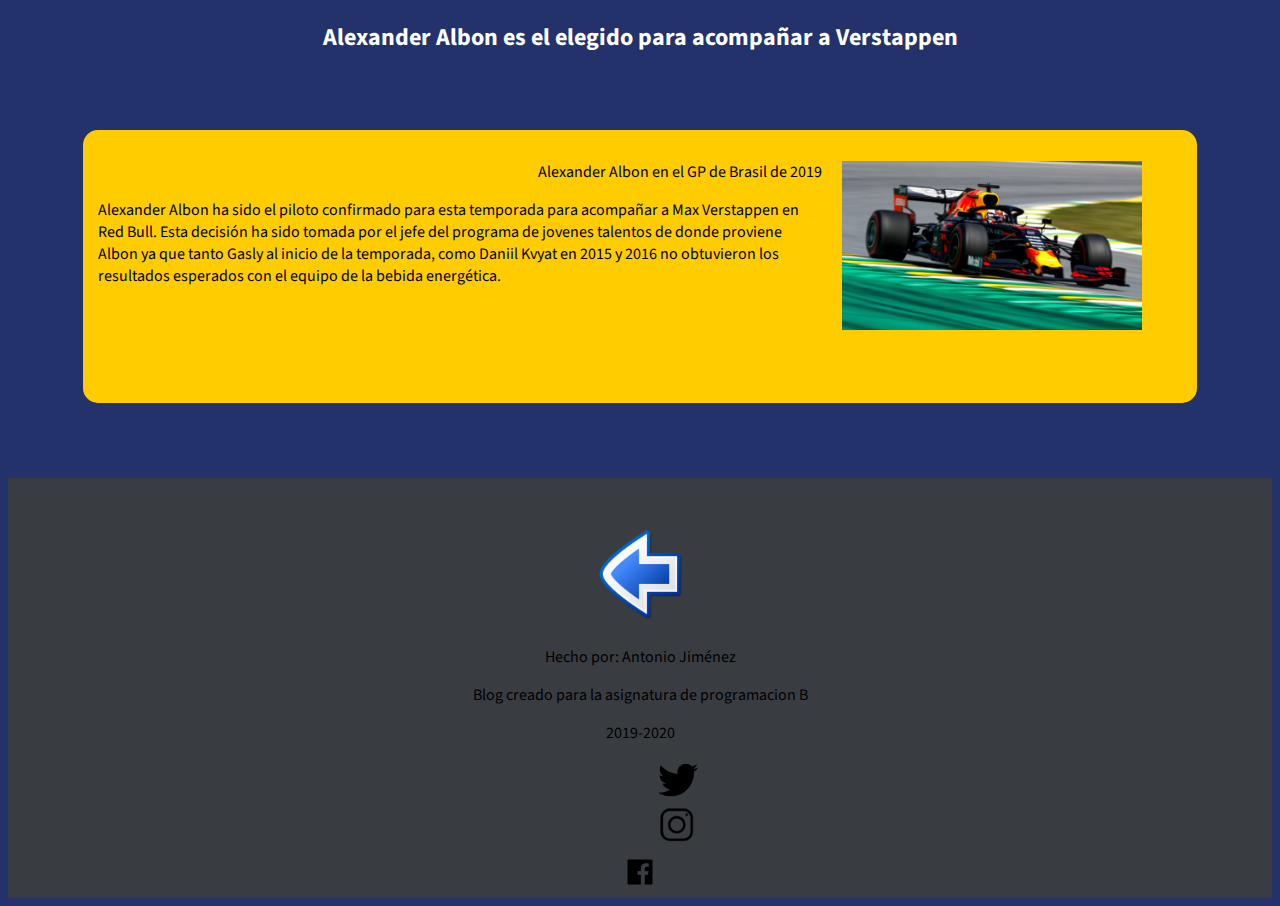
<file: articles/albon2020.html>
<!DOCTYPE html>
<html lang="en">

<head>
    <meta charset="UTF-8">
    <meta name="viewport" content="width=device-width, initial-scale=1.0">
    <meta http-equiv="X-UA-Compatible" content="ie=edge">
    <title>Document</title>
    <link rel="stylesheet" href="./styleredbull.css" type="text/css">
    <link href="https://fonts.googleapis.com/css?family=Source+Sans+Pro&display=swap" rel="stylesheet">
</head>

<body>
    <header>
        <h2>Alexander Albon es el elegido para acompañar a Verstappen</h2>
    </header>
    <main>
        <article>
            <figure>
                <picture>
                    <source media="(max-width:799px)" srcset="../images/albon2020/albonbra_400x225px.jpg">
                    <source media="(max-width:800px)" srcset="../images/albon2020/albonbra_704x396px.jpg">
                    <img src="../images/albon2020/albonbra_704x396px.jpg" width="300"
                        style="float:right; margin: 0px 0px 10px 20px" alt="Coche de F1 2021"
                        onClick="alert('Alexander Albon en el GP de Brasil')">
                </picture>
                <figcaption style="text-align:end">
                    Alexander Albon en el GP de Brasil de 2019
                </figcaption>
            </figure>
            <p>
                Alexander Albon ha sido el piloto confirmado para esta temporada para acompañar a Max Verstappen en Red
                Bull. Esta decisión ha sido tomada por el jefe del programa de jovenes talentos de donde proviene Albon
                ya que tanto Gasly al inicio de la temporada, como Daniil Kvyat en 2015 y 2016 no obtuvieron los
                resultados esperados con el equipo de la bebida energética.
            </p>
        </article>
    </main>
    <footer>
        <p><a href="../index.html#albon2020"><img alt="Volver a la página principal" src="../images/back.png"
                    width="100"></a></p>
        <p>Hecho por: Antonio Jiménez</p>
        <p>Blog creado para la asignatura de programacion B</p>
        <p>2019-2020</p>
        <a href="https://twitter.com/byAEG7">
            <picture class="logos">
                <img src="../icons/39379.png" width="40" alt="Logo Twitter">
            </picture>
        </a>
        <a href="https://www.instagram.com/antonio.jimenez7/">
            <picture class="logos">
                <img src="../icons/02c85a60b3970ef0dfdee9ac16bb0586_png-icon-transparent-background_1600-1600.png"
                    width="40" alt="Logo Instagram">
            </picture>
        </a>
        <a href="https://www.facebook.com/antonio.jimenezriquelmeloperena">
            <picture class="logos" id="facebook">
                <img src="../icons/facebook-logo-clipart-black-and-white-18.png" width="40" alt="Logo Facebook">
            </picture>
        </a>
    </footer>
</body>

</html>
</file>
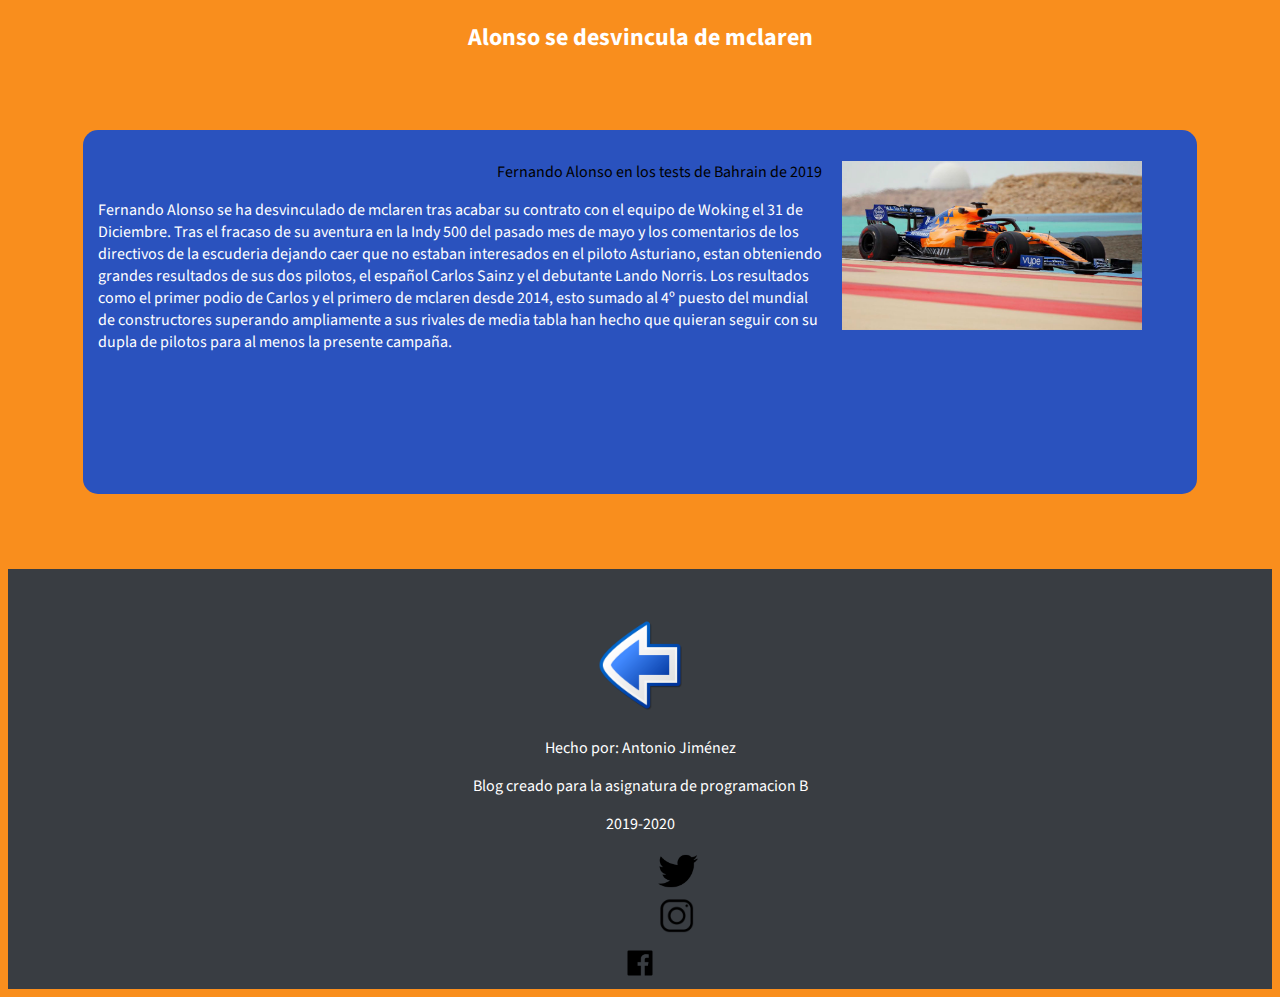
<file: articles/alonsomclaren2019.html>
<!DOCTYPE html>
<html lang="en">

<head>
    <meta charset="UTF-8">
    <meta name="viewport" content="width=device-width, initial-scale=1.0">
    <meta http-equiv="X-UA-Compatible" content="ie=edge">
    <title>Document</title>
    <link rel="stylesheet" href="./stylemclaren.css" type="text/css">
    <link href="https://fonts.googleapis.com/css?family=Source+Sans+Pro&display=swap" rel="stylesheet">
</head>

<body>
    <header>
        <h2>Alonso se desvincula de mclaren</h2>
    </header>
    <main>
        <article>
            <figure>
                <picture>
                    <source media="(max-width:799px)"
                        srcset="../images/alonsomclaren2019/alonsobahrein2019_600x337px.jpg">
                    <source media="(max-width:800px)"
                        srcset="../images/alonsomclaren2019/alonsobahrein2019_900x557px.jpg">
                    <img src="../images/alonsomclaren2019/alonsobahrein2019_900x557px.jpg" width="300"
                        style="float:right; margin: 0px 0px 10px 20px" alt="Coche de F1 2021"
                        onClick="alert('Fernando Alonso en los tests de Bahrain de 2019')">
                </picture>
                <figcaption style="text-align:end">
                    Fernando Alonso en los tests de Bahrain de 2019
                </figcaption>
            </figure>
            <p>
                Fernando Alonso se ha desvinculado de mclaren tras acabar su contrato con el equipo de Woking el 31 de
                Diciembre. Tras el fracaso de su aventura en la Indy 500 del pasado mes de mayo y los comentarios de los
                directivos de la escuderia dejando caer que no estaban interesados en el piloto Asturiano, estan
                obteniendo grandes resultados de sus dos pilotos, el español Carlos Sainz y el debutante Lando Norris.
                Los resultados como el primer podio de Carlos y el primero de mclaren desde 2014, esto sumado al 4º
                puesto del mundial de constructores superando ampliamente a sus rivales de media tabla han hecho que
                quieran seguir con su dupla de pilotos para al menos la presente campaña. </p>
        </article>
    </main>
    <footer>
        <p><a href="../index.html#alonsobahrein2019"><img alt="Volver a la página principal" src="../images/back.png"
                    width="100"></a></p>
        <p>Hecho por: Antonio Jiménez</p>
        <p>Blog creado para la asignatura de programacion B</p>
        <p>2019-2020</p>
        <a href="https://twitter.com/byAEG7">
            <picture class="logos">
                <img src="../icons/39379.png" width="40" alt="Logo Twitter">
            </picture>
        </a>
        <a href="https://www.instagram.com/antonio.jimenez7/">
            <picture class="logos">
                <img src="../icons/02c85a60b3970ef0dfdee9ac16bb0586_png-icon-transparent-background_1600-1600.png"
                    width="40" alt="Logo Instagram">
            </picture>
        </a>
        <a href="https://www.facebook.com/antonio.jimenezriquelmeloperena">
            <picture class="logos" id="facebook">
                <img src="../icons/facebook-logo-clipart-black-and-white-18.png" width="40" alt="Logo Facebook">
            </picture>
        </a>
    </footer>
</body>

</html>
</file>
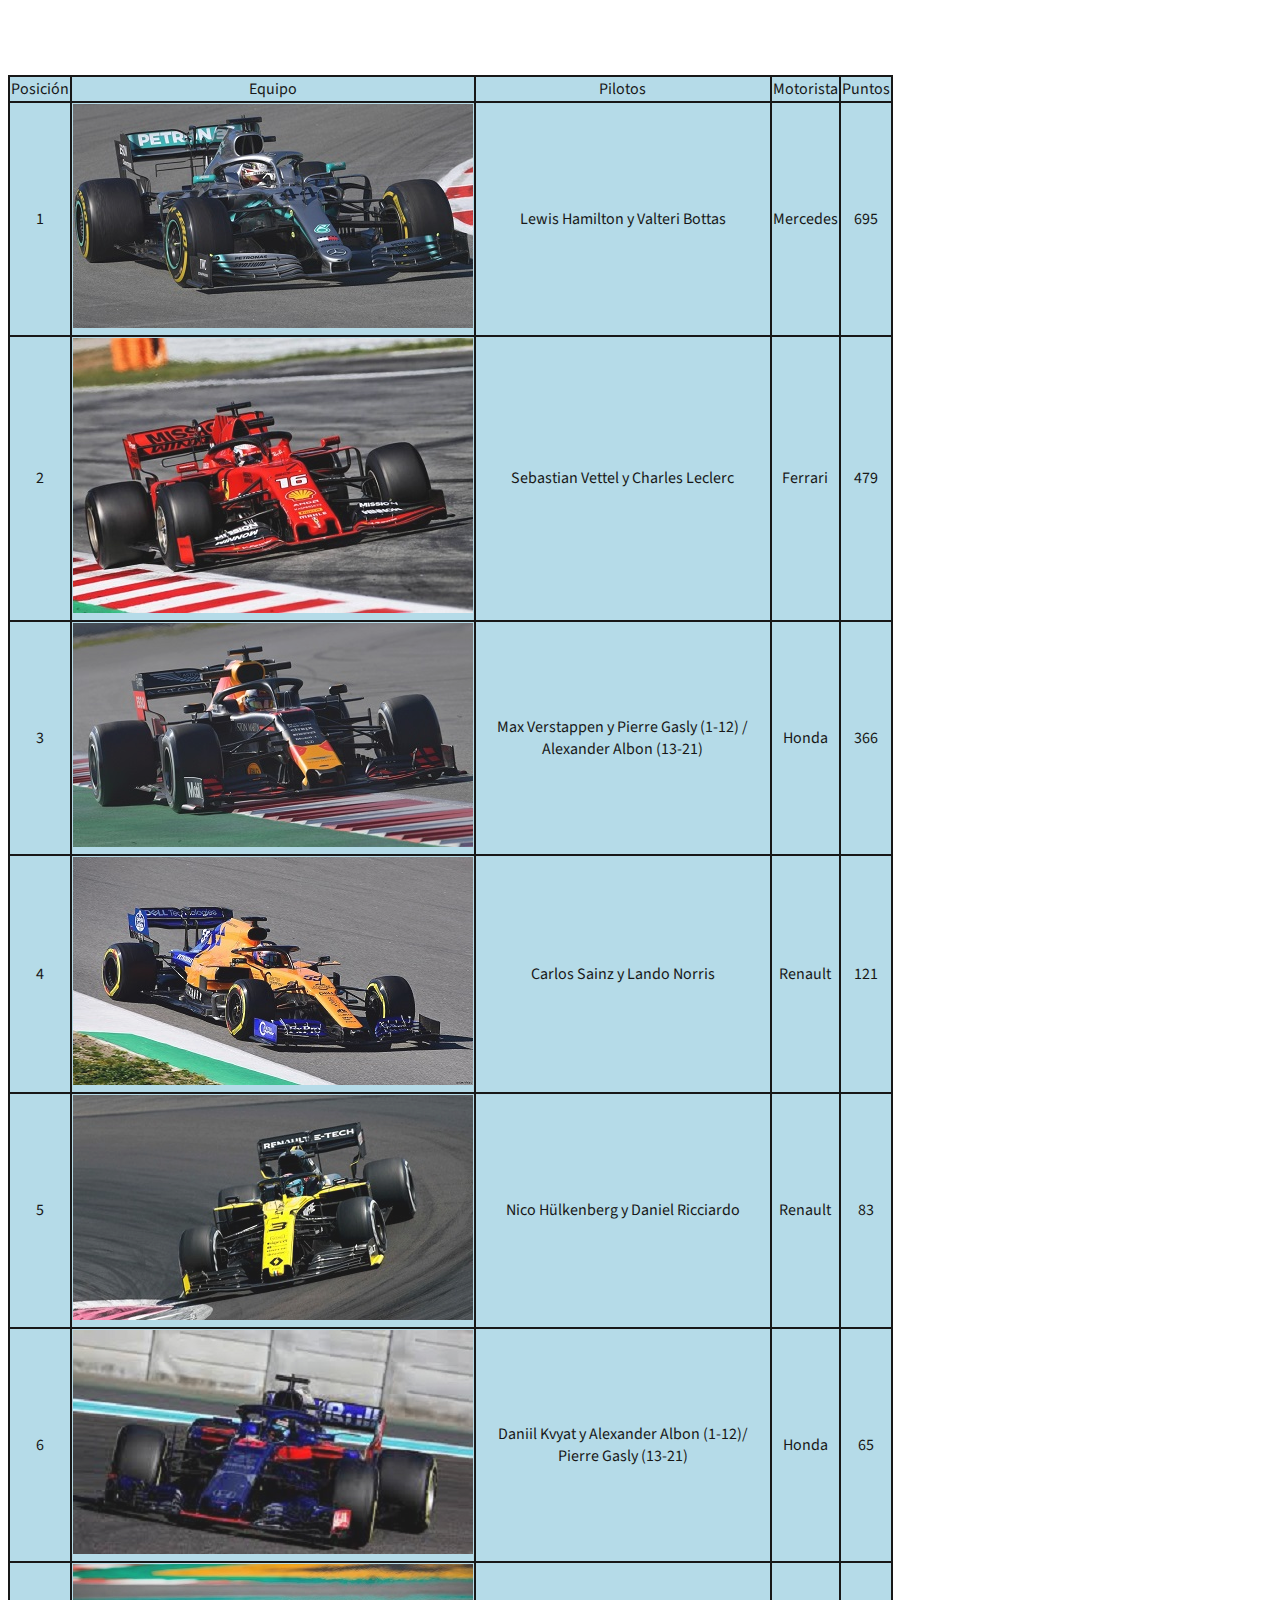
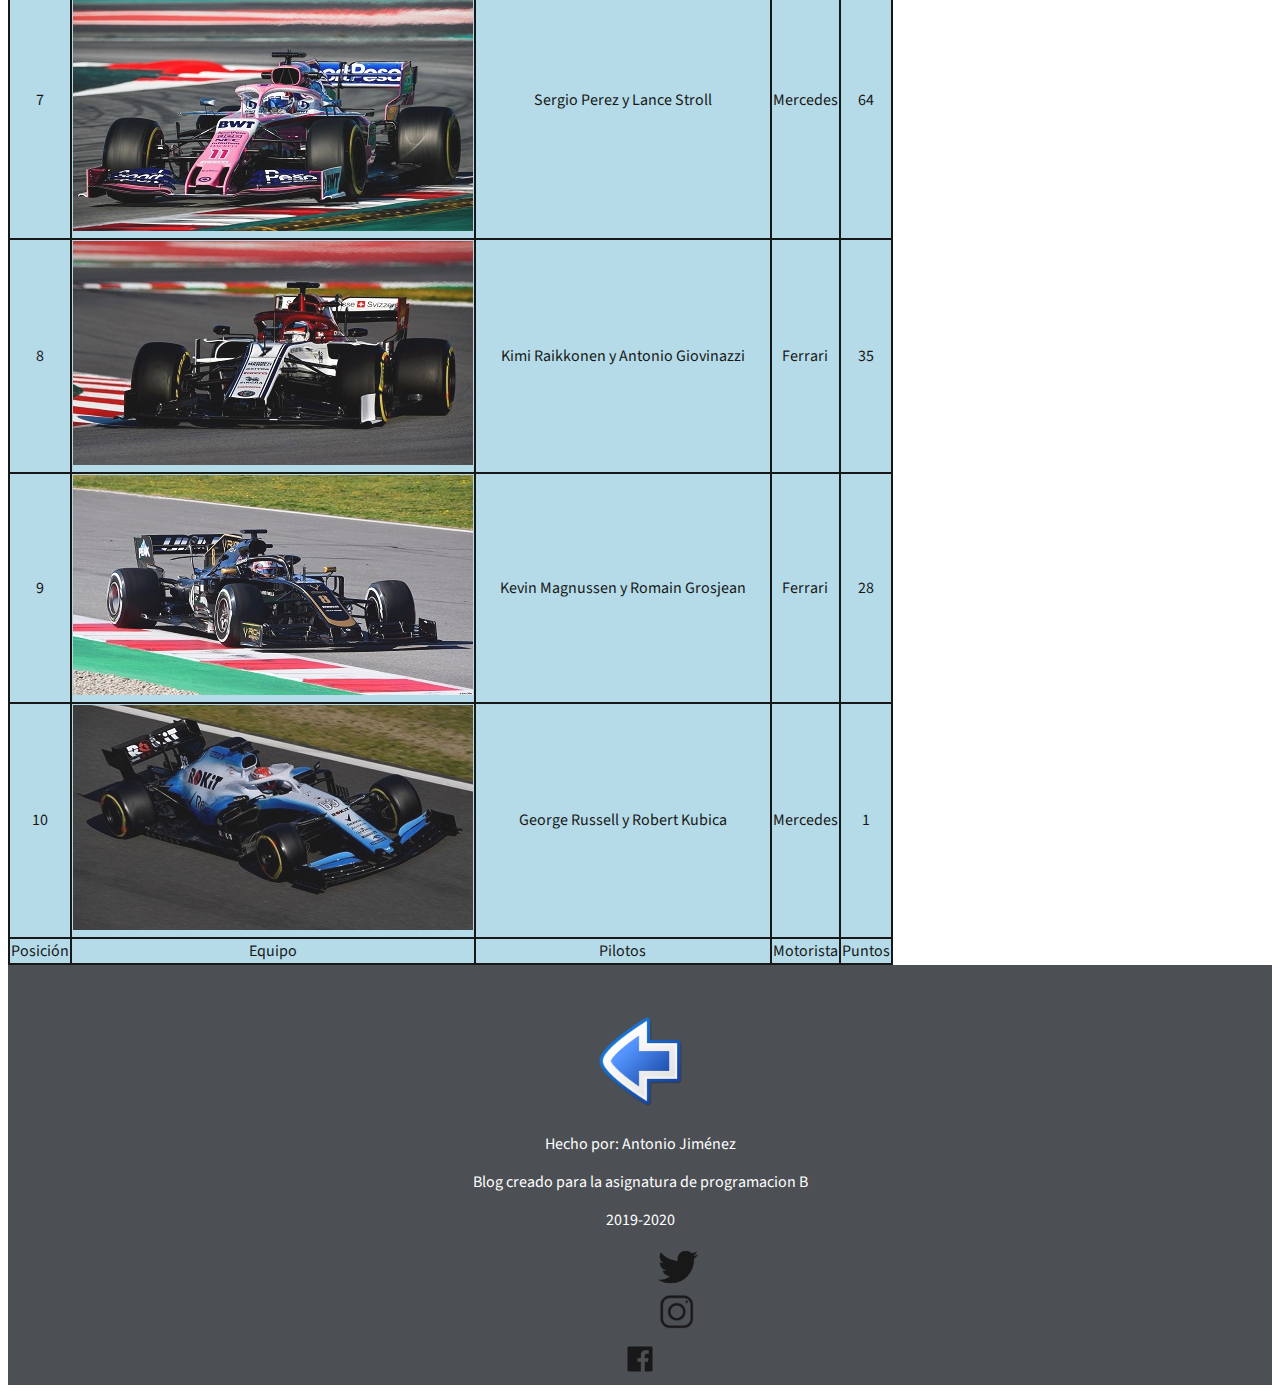
<file: articles/campeonatocontructores.html>
<!DOCTYPE html>
<html lang="en">

<head>
    <meta charset="UTF-8">
    <meta name="viewport" content="width=device-width, initial-scale=1.0">
    <meta http-equiv="X-UA-Compatible" content="ie=edge">
    <meta name="author" content="Antonio Jiménez">
    <meta name="description" content="Página sobre el mundial de Formula 1">
    <meta name="keywords" content="Formula 1, F1, Mundial, Formula One">
    <meta name="robots" content="index,follow">
    <link rel="stylesheet" href="../style.css" type="text/css">
    <title>Formula 1</title>
    <link rel="icon" type="image/png" href="../icons/Icono.png">
    <link href="https://fonts.googleapis.com/css?family=Source+Sans+Pro&display=swap" rel="stylesheet">
</head>

<body>
    <header>
        <h2 style="color: white;">Clasificación general de constructores</h2>
    </header>
    <main>
        <table>
            <thead>
                <tr>
                    <td>Posición</td>
                    <td>Equipo</td>
                    <td>Pilotos</td>
                    <td>Motorista</td>
                    <td>Puntos</td>
                </tr>
            </thead>
            <tbody>
                <tr>
                    <td>1</td>
                    <td><a href="https://www.formula1.com/en/teams/Mercedes.html"><img alt="Mercedes"
                                src="../images/campeonatoconstructores/mercedes2019.jpg"></a></td>
                    <td>Lewis Hamilton y Valteri Bottas</td>
                    <td>Mercedes</td>
                    <td>695</td>
                </tr>
                <tr>
                    <td>2</td>
                    <td><a href="https://www.formula1.com/en/teams/Ferrari.html"><img alt="Ferrari"
                                src="../images/campeonatoconstructores/ferrari2019.jpg"></a></td>
                    <td>Sebastian Vettel y Charles Leclerc</td>
                    <td>Ferrari</td>
                    <td>479</td>
                </tr>
                <tr>
                    <td>3</td>
                    <td><a href="https://www.formula1.com/en/teams/Red-Bull.html"><img alt="Red Bull"
                                src="../images/campeonatoconstructores/redbull2019.jpg"></a></td>
                    <td>Max Verstappen y Pierre Gasly (1-12) / Alexander Albon (13-21)</td>
                    <td>Honda</td>
                    <td>366</td>
                </tr>
                <tr>
                    <td>4</td>
                    <td><a href="https://www.formula1.com/en/teams/McLaren.html"><img alt="Mclaren"
                                src="../images/campeonatoconstructores/mclaren2019.jpg"></a></td>
                    <td>Carlos Sainz y Lando Norris</td>
                    <td>Renault</td>
                    <td>121</td>
                </tr>
                <tr>
                    <td>5</td>
                    <td><a href="https://www.formula1.com/en/teams/Renault.html"><img alt="Renault"
                                src="../images/campeonatoconstructores/renault2019.jpg"></a></td>
                    <td>Nico Hülkenberg y Daniel Ricciardo</td>
                    <td>Renault</td>
                    <td>83</td>
                </tr>
                <tr>
                    <td>6</td>
                    <td><a href="https://www.formula1.com/en/teams/Toro-Rosso.html"><img alt="Toro Rosso"
                                src="../images/campeonatoconstructores/toro2019.jpg"></a></td>
                    <td>Daniil Kvyat y Alexander Albon (1-12)/ Pierre Gasly (13-21)</td>
                    <td>Honda</td>
                    <td>65</td>
                </tr>
                <tr>
                    <td>7</td>
                    <td><a href="https://www.formula1.com/en/teams/Racing-Point.html"><img alt="Racing Point"
                                src="../images/campeonatoconstructores/racingpoint2019.jpg"></a></td>
                    <td>Sergio Perez y Lance Stroll</td>
                    <td>Mercedes</td>
                    <td>64</td>
                </tr>
                <tr>
                    <td>8</td>
                    <td><a href="https://www.formula1.com/en/teams/Alfa-Romeo.html"><img alt="Alfa Romeo"
                                src="../images/campeonatoconstructores/alfa2019.jpg"></a></td>
                    <td>Kimi Raikkonen y Antonio Giovinazzi</td>
                    <td>Ferrari</td>
                    <td>35</td>
                </tr>
                <tr>
                    <td>9</td>
                    <td><a href="https://www.formula1.com/en/teams/Haas.html"><img alt="Haas"
                                src="../images/campeonatoconstructores/haas2019.jpg"></a></td>
                    <td>Kevin Magnussen y Romain Grosjean</td>
                    <td>Ferrari</td>
                    <td>28</td>
                </tr>
                <tr>
                    <td>10</td>
                    <td><a href="https://www.formula1.com/en/teams/Williams.html"><img alt="Williams"
                                src="../images/campeonatoconstructores/williams2019.jpg"></a></td>
                    <td>George Russell y Robert Kubica</td>
                    <td>Mercedes</td>
                    <td>1</td>
                </tr>
            </tbody>
            <tfoot>
                <tr>
                    <td>Posición</td>
                    <td>Equipo</td>
                    <td>Pilotos</td>
                    <td>Motorista</td>
                    <td>Puntos</td>
                </tr>
            </tfoot>
        </table>
    </main>
    <footer>
        <p><a href="../index.html#clasificacionteams"><img alt="Volver a la página principal" src="../images/back.png"
                    width="100"></a></p>
        <p>Hecho por: Antonio Jiménez</p>
        <p>Blog creado para la asignatura de programacion B</p>
        <p>2019-2020</p>
        <a href="https://twitter.com/byAEG7">
            <picture class="logos">
                <img src="../icons/39379.png" width="40" alt="Logo Twitter">
            </picture>
        </a>
        <a href="https://www.instagram.com/antonio.jimenez7/">
            <picture class="logos">
                <img src="../icons/02c85a60b3970ef0dfdee9ac16bb0586_png-icon-transparent-background_1600-1600.png"
                    width="40" alt="Logo Instagram">
            </picture>
        </a>
        <a href="https://www.facebook.com/antonio.jimenezriquelmeloperena">
            <picture class="logos" id="facebook">
                <img src="../icons/facebook-logo-clipart-black-and-white-18.png" width="40" alt="Logo Facebook">
            </picture>
        </a>
    </footer>
</body>

</html>
</file>
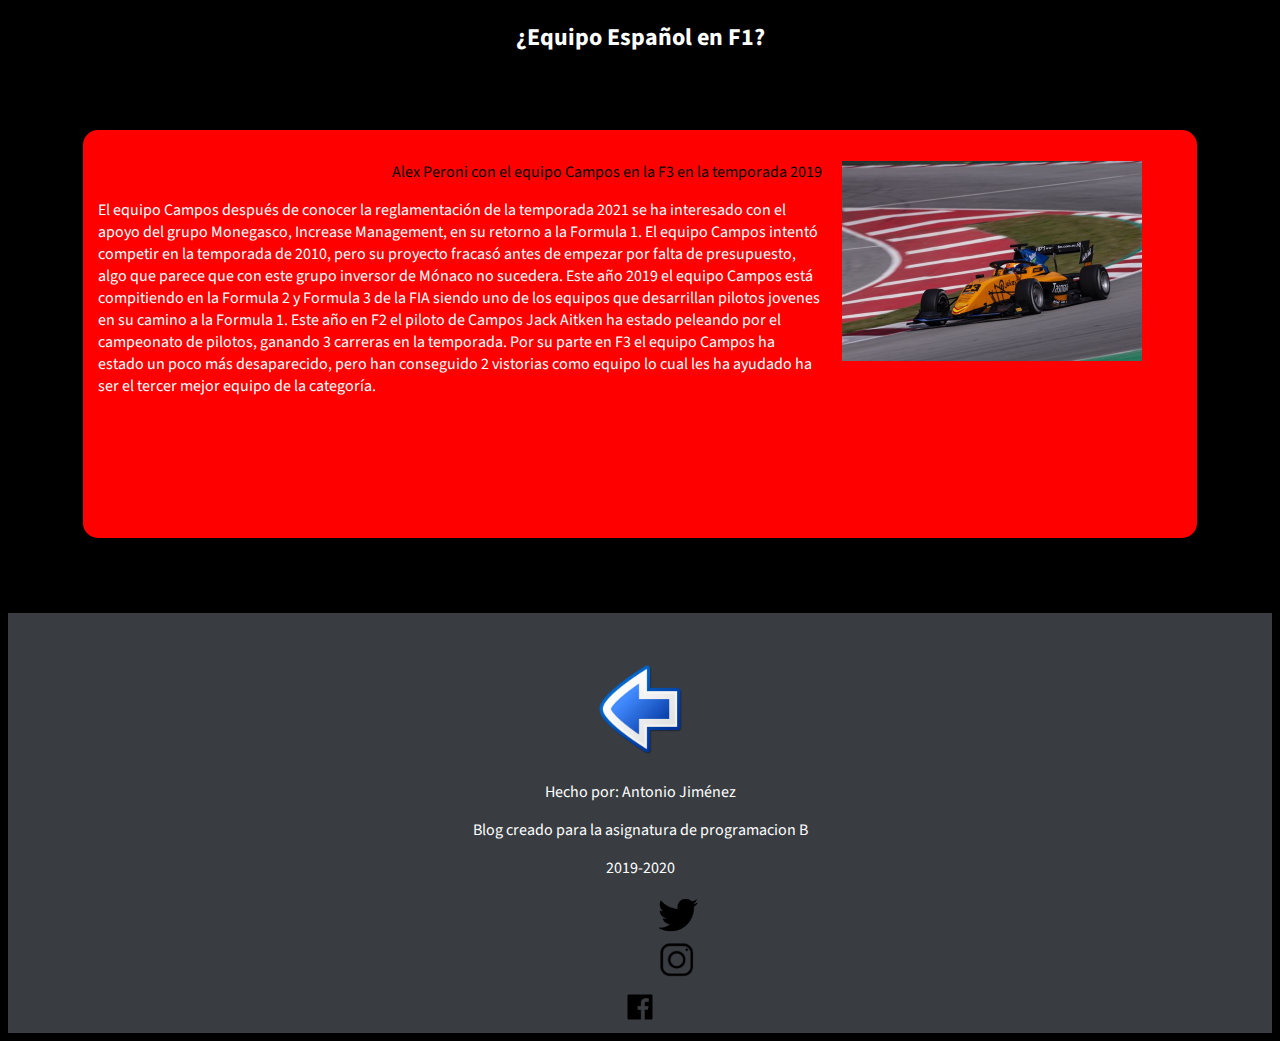
<file: articles/campos2021.html>
<!DOCTYPE html>
<html lang="es">

<head>
    <meta charset="UTF-8">
    <meta name="viewport" content="width=device-width, initial-scale=1.0">
    <meta http-equiv="X-UA-Compatible" content="ie=edge">
    <meta name="author" content="Antonio Jiménez">
    <meta name="description" content="Página sobre el mundial de Formula 1">
    <meta name="keywords" content="Formula 1, F1, Mundial, Formula One">
    <meta name="robots" content="index,follow">
    <link rel="stylesheet" href="./stylenoticiasprincipales.css" type="text/css">
    <title>Formula 1</title>
    <link rel="icon" type="image/png" href="../icons/Icono.png">
    <link href="https://fonts.googleapis.com/css?family=Source+Sans+Pro&display=swap" rel="stylesheet">
</head>

<body>
    <header>
        <h2>¿Equipo Español en F1?</h2>
    </header>
    <main>
        <article>
            <figure>
                <picture>
                    <source media="(max-width:799px)" srcset="../images/campos2021/camposf3400x256px.jpg">
                    <source media="(max-width:800px)" srcset="../images/campos2021/camposf3600x400px.jpg">
                    <img src="../images/campos2021/camposf3600x400px.jpg" width="300"
                        style="float:right; margin: 0px 0px 10px 20px" alt="Alex Peroni en la F3"
                        onClick="alert('Este es Alex Peroni en la F3')">
                </picture>
                <figcaption style="text-align:end">
                    Alex Peroni con el equipo Campos en la F3 en la temporada 2019
                </figcaption>
            </figure>
            <p>
                El equipo Campos después de conocer la reglamentación de la temporada 2021 se ha interesado con el
                apoyo del
                grupo Monegasco, Increase Management, en su retorno a la Formula 1. El equipo Campos intentó
                competir en la
                temporada de 2010, pero su proyecto fracasó antes de empezar por falta de presupuesto, algo que
                parece que
                con
                este grupo inversor de Mónaco no sucedera. Este año 2019 el equipo Campos está compitiendo en la
                Formula 2 y
                Formula 3 de la FIA siendo uno de los equipos que desarrillan pilotos jovenes en su camino a la
                Formula 1.
                Este
                año en F2 el piloto de Campos Jack Aitken ha estado peleando por el campeonato de pilotos, ganando 3
                carreras en
                la temporada. Por su parte en F3 el equipo Campos ha estado un poco más desaparecido, pero han
                conseguido 2
                vistorias como equipo lo cual les ha ayudado ha ser el tercer mejor equipo de la categoría.
            </p>
        </article>
    </main>
    <footer>
        <p><a href="../index.html#españaf12021"><img alt="Volver a la página principal" src="../images/back.png"
                    width="100"></a></p>
        <p>Hecho por: Antonio Jiménez</p>
        <p>Blog creado para la asignatura de programacion B</p>
        <p>2019-2020</p>
        <a href="https://twitter.com/byAEG7">
            <picture class="logos">
                <img src="../icons/39379.png" width="40" alt="Logo Twitter">
            </picture>
        </a>
        <a href="https://www.instagram.com/antonio.jimenez7/">
            <picture class="logos">
                <img src="../icons/02c85a60b3970ef0dfdee9ac16bb0586_png-icon-transparent-background_1600-1600.png"
                    width="40" alt="Logo Instagram">
            </picture>
        </a>
        <a href="https://www.facebook.com/antonio.jimenezriquelmeloperena">
            <picture class="logos" id="facebook">
                <img src="../icons/facebook-logo-clipart-black-and-white-18.png" width="40" alt="Logo Facebook">
            </picture>
        </a>
    </footer>
</body>

</html>
</file>
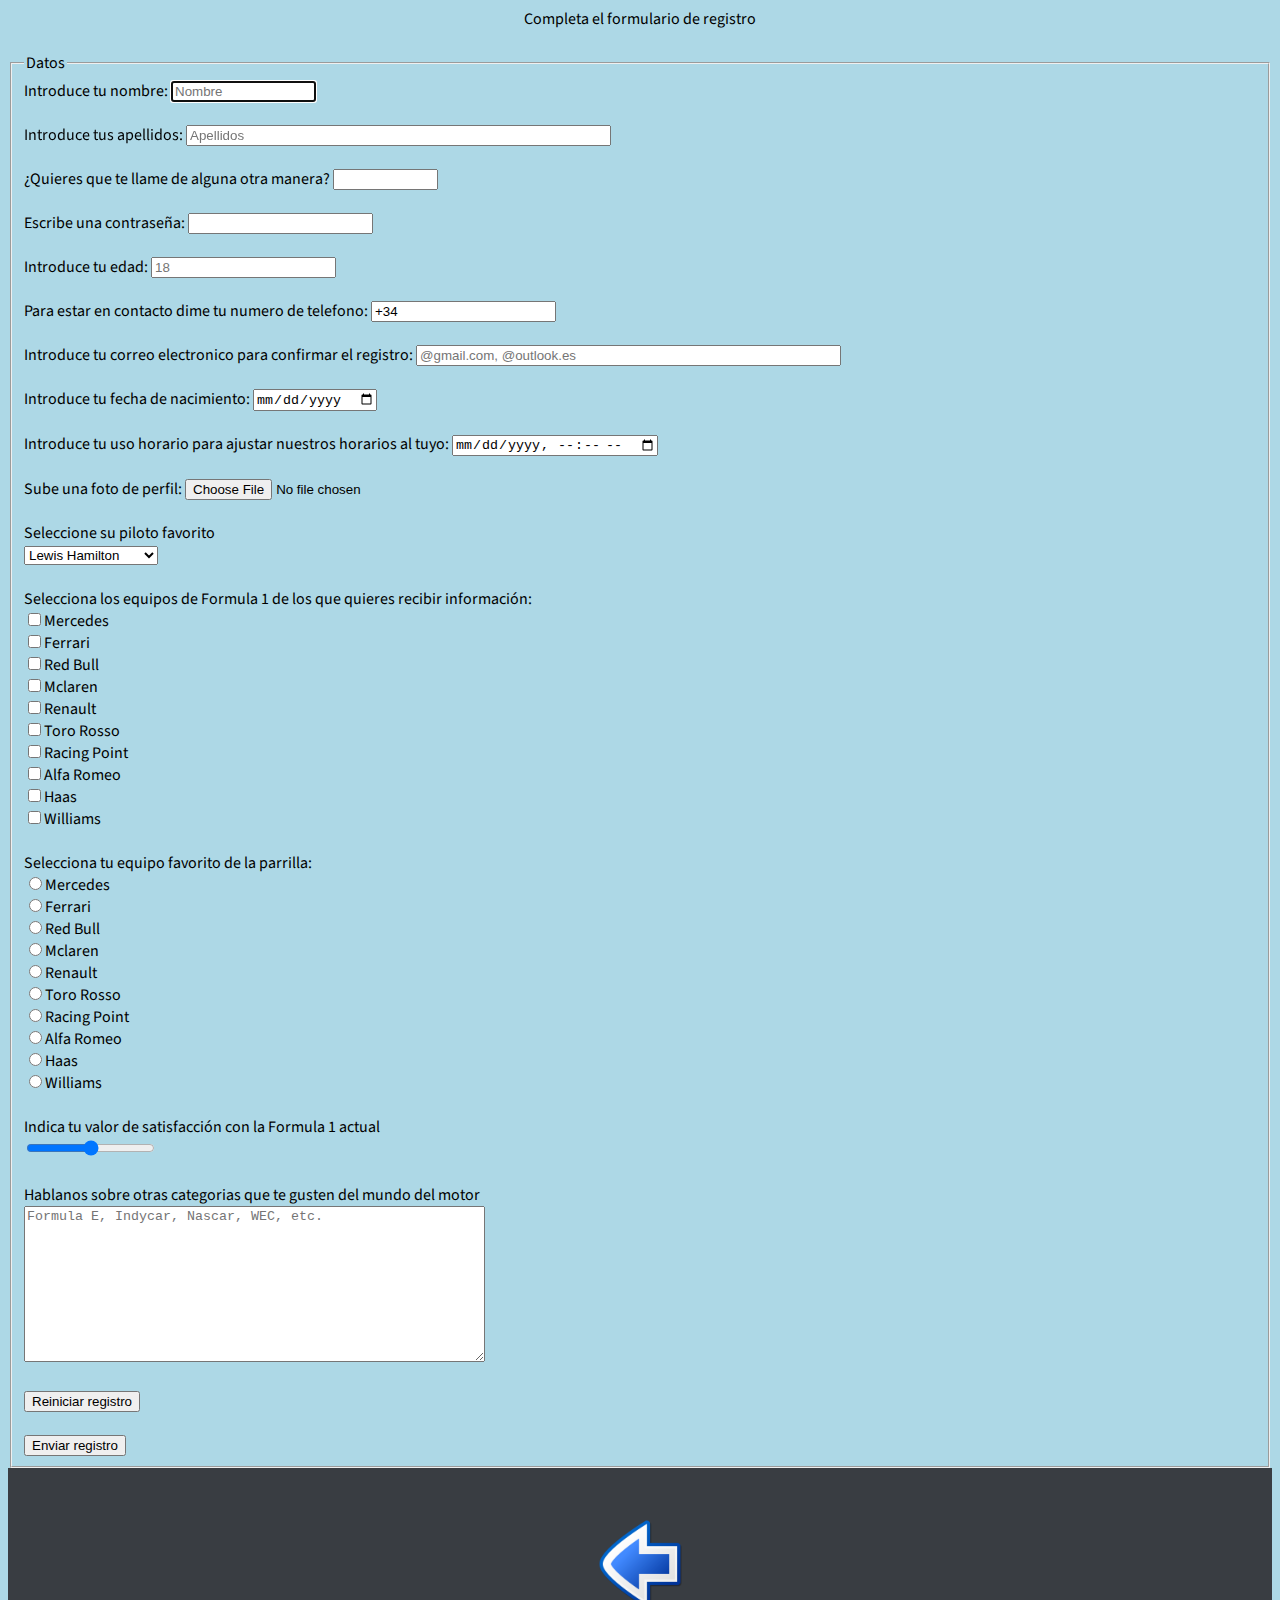
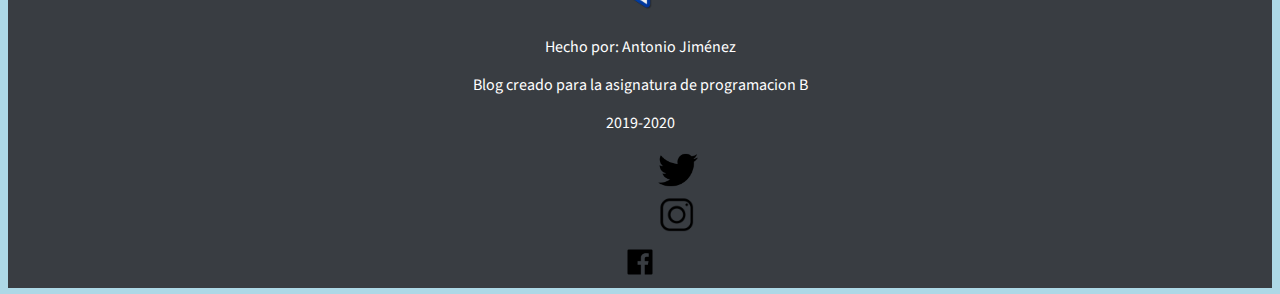
<file: articles/formulario.html>
<!DOCTYPE html>
<html lang="en">

<head>
    <meta charset="UTF-8">
    <meta name="viewport" content="width=device-width, initial-scale=1.0">
    <meta http-equiv="X-UA-Compatible" content="ie=edge">
    <title>Document</title>
    <link rel="stylesheet" href="./styleformulario.css" type="text/css">
    <link href="https://fonts.googleapis.com/css?family=Source+Sans+Pro&display=swap" rel="stylesheet">
</head>

<body>
    <header>Completa el formulario de registro</header><br>
    <main>
        <section>
            <fieldset>
                <legend>Datos</legend>
                <form name="Formulario de registro" action="mailto:antoniojimenezriquelme@gmail.com" method="POST"
                    target="_self" enctype="multipart/form-data">
                    <label>Introduce tu nombre: </label><input type="text" name="Nombre" size="15" autocomplete="name"
                        autofocus required placeholder="Nombre"><br><br>
                    <label>Introduce tus apellidos: </label><input type="text" name="Apellidos" size="50"
                        autocomplete="name" required placeholder="Apellidos"><br><br>
                    <label>¿Quieres que te llame de alguna otra manera?</label> <input type="text" name="Apodo"
                        size="10" autocomplete="nickname"><br><br>
                    <label>Escribe una contraseña: </label><input type="password" name="Contraseña" minlength="6"
                        maxlength="18" required><br><br>
                    <label>Introduce tu edad: </label><input type="number" name="Edad" step="1" required
                        placeholder="18" min="18"><br><br>
                    <label>Para estar en contacto dime tu numero de telefono: </label><input type="tel" name="Telefono"
                        value="+34"><br><br>
                    <label>Introduce tu correo electronico para confirmar el registro: </label><input type="email"
                        name="Correo" size="50" autocomplete="email" required
                        placeholder="@gmail.com, @outlook.es"><br><br>
                    <label>Introduce tu fecha de nacimiento: </label><input type="date" name="Fecha" required><br><br>
                    <label>Introduce tu uso horario para ajustar nuestros horarios al tuyo: </label><input
                        type="datetime-local" name="Hora" required><br><br>
                    <label>Sube una foto de perfil: </label><input type="file" name="Icono" accept=".jpg, .png"><br><br>
                    <label id="Pilotos">Seleccione su piloto favorito</label><br>
                    <select name="Pilotos">
                        <option value="Hamilton">Lewis Hamilton</option>
                        <option value="Bottas">Valteri Bottas</option>
                        <option value="Leclerc">Charles Leclerc</option>
                        <option value="Vettel">Sebastian Vettel</option>
                        <option value="Verstappen">Max Verstappen</option>
                        <option value="Albon">Alexander Albon</option>
                        <option value="Sainz">Carlos Sainz</option>
                        <option value="Norris">Lando Norris</option>
                        <option value="Ricciardo">Daniel Ricciardo</option>
                        <option value="Hülkenberg">Nico Hülkenberg</option>
                        <option value="Gasly">Pierre Gasly</option>
                        <option value="Kvyat">Daniil Kvyat</option>
                        <option value="Perez">Sergio Perez</option>
                        <option value="Stroll">Lance Stroll</option>
                        <option value="Raikkönen">Kimi Raikkönen</option>
                        <option value="Giovinnazi">Antonio Giovinnazi</option>
                        <option value="Magnussen">Kevin Magnussen</option>
                        <option value="Grosjean">Romain Grosjean</option>
                        <option value="Russell">George Russell</option>
                        <option value="Kubika">Robert Kubica</option>
                    </select>
                    <br><br>
                    <label>Selecciona los equipos de Formula 1 de los que quieres recibir información:</label><br>
                    <input type="checkbox" name="Mercedes"><label id="Mercedes">Mercedes</label><br>
                    <input type="checkbox" name="Ferrari"><label id="Ferrari">Ferrari</label><br>
                    <input type="checkbox" name="Red Bull"><label id="Red_Bull">Red Bull</label><br>
                    <input type="checkbox" name="Mclaren"><label id="Mclaren">Mclaren</label><br>
                    <input type="checkbox" name="Renault"><label id="Renault">Renault</label><br>
                    <input type="checkbox" name="Toro Rosso"><label id="Toro_Rosso">Toro Rosso</label><br>
                    <input type="checkbox" name="Racing Point"><label id="Racing_Point">Racing Point</label><br>
                    <input type="checkbox" name="Alfa Romeo"><label id="Alfa_Romeo">Alfa Romeo</label><br>
                    <input type="checkbox" name="Haas"><label id="Haas">Haas</label><br>
                    <input type="checkbox" name="Williams"><label id="Williams">Williams</label><br><br>
                    <label>Selecciona tu equipo favorito de la parrilla:</label><br>
                    <input type="radio" name="Mercedes"><label id="Mercedes_Petronas">Mercedes</label><br>
                    <input type="radio" name="Ferrari"><label id="Scuderia_Ferrari">Ferrari</label><br>
                    <input type="radio" name="Red Bull"><label id="Aston_Martin_Red_Bull">Red Bull</label><br>
                    <input type="radio" name="Mclaren"><label id="Mclaren_F1">Mclaren</label><br>
                    <input type="radio" name="Renault"><label id="Renault_F1">Renault</label><br>
                    <input type="radio" name="Toro Rosso"><label id="Alpha_Tauri">Toro Rosso</label><br>
                    <input type="radio" name="Racing Point"><label id="Racing_Point_Force_India">Racing
                        Point</label><br>
                    <input type="radio" name="Alfa Romeo"><label id="Alfa_Romeo_Sauber">Alfa Romeo</label><br>
                    <input type="radio" name="Haas"><label id="Gene_Haas">Haas</label><br>
                    <input type="radio" name="Williams"><label id="Williams_Mercedes">Williams</label><br><br>
                    <label id="Satisfaccion">Indica tu valor de satisfacción con la Formula 1 actual</label><br>
                    <input type="range" name="Satisfaccion" min="0" max="10" step="1"><br><br>
                    <label id="Categorias">Hablanos sobre otras categorias que te gusten del mundo del
                        motor</label><br><textarea name="Categorias" rows="10"
                        placeholder="Formula E, Indycar, Nascar, WEC, etc." cols="55"></textarea><br><br>
                    <button type="reset" value="reset" name="Reset">Reiniciar registro</button><br><br>
                    <button type="submit" value="Enviar" name="Enviar">Enviar registro</button>
                </form>
            </fieldset>
            <footer>
                <p><a href="../index.html#inicio"><img alt="Volver a la página principal" src="../images/back.png"
                            width="100"></a></p>
                <p>Hecho por: Antonio Jiménez</p>
                <p>Blog creado para la asignatura de programacion B</p>
                <p>2019-2020</p>
                <a href="https://twitter.com/byAEG7">
                    <picture class="logos">
                        <img src="../icons/39379.png" width="40" alt="Logo Twitter">
                    </picture>
                </a>
                <a href="https://www.instagram.com/antonio.jimenez7/">
                    <picture class="logos">
                        <img src="../icons/02c85a60b3970ef0dfdee9ac16bb0586_png-icon-transparent-background_1600-1600.png"
                            width="40" alt="Logo Instagram">
                    </picture>
                </a>
                <a href="https://www.facebook.com/antonio.jimenezriquelmeloperena">
                    <picture class="logos" id="facebook">
                        <img src="../icons/facebook-logo-clipart-black-and-white-18.png" width="40" alt="Logo Facebook">
                    </picture>
                </a>
            </footer>
        </section>
    </main>
</body>

</html>
</file>
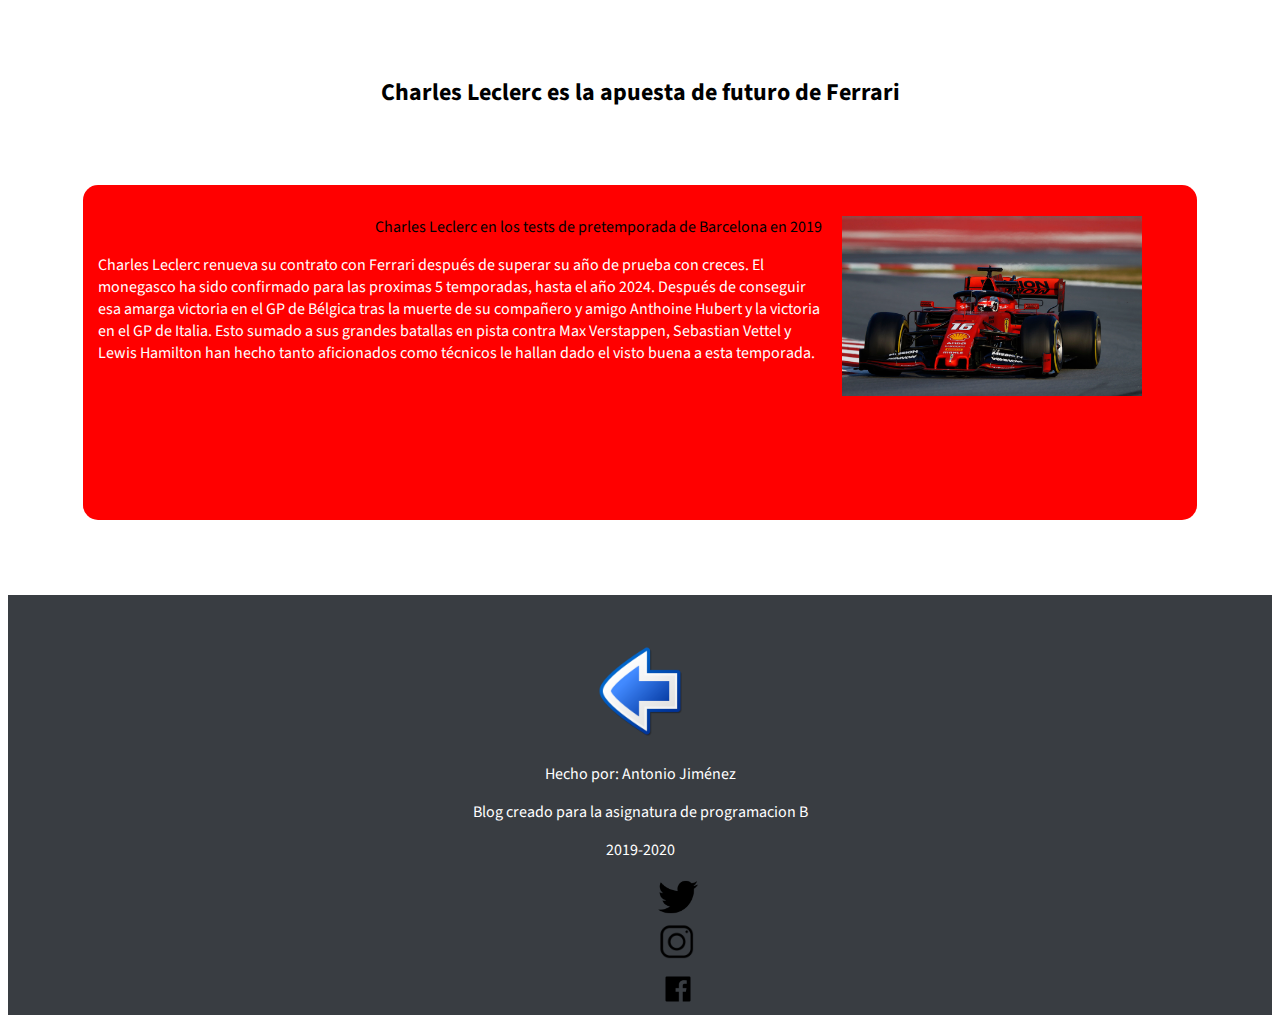
<file: articles/leclerc2024.html>
<!DOCTYPE html>
<html lang="en">

<head>
    <meta charset="UTF-8">
    <meta name="viewport" content="width=device-width, initial-scale=1.0">
    <meta http-equiv="X-UA-Compatible" content="ie=edge">
    <title>Document</title>
    <link rel="stylesheet" href="./styleferrari.css" type="text/css">
    <link href="https://fonts.googleapis.com/css?family=Source+Sans+Pro&display=swap" rel="stylesheet">
</head>

<body>
    <header>
        <h2>Charles Leclerc es la apuesta de futuro de Ferrari</h2>
    </header>
    <main>
        <article>
            <figure>
                <picture>
                    <source media="(max-width:799px)" srcset="../images/leclerc2024/leclerctests400x240px.jpg">
                    <source media="(max-width:800px)" srcset="../images/leclerc2024/leclerctests1000x600px.jpg">
                    <img src="../images/leclerc2024/leclerctests1000x600px.jpg" width="300"
                        style="float:right; margin: 0px 0px 10px 20px" alt="Coche de F1 2021"
                        onClick="alert('Charles leclerc en pretemporada')">
                </picture>
                <figcaption style="text-align:end">
                    Charles Leclerc en los tests de pretemporada de Barcelona en 2019
                </figcaption>
            </figure>
            <p>
                Charles Leclerc renueva su contrato con Ferrari después de superar su año de prueba con creces. El
                monegasco ha sido confirmado para las proximas 5 temporadas, hasta el año 2024. Después de conseguir esa
                amarga victoria en el GP de Bélgica tras la muerte de su compañero y amigo Anthoine Hubert y la victoria
                en el GP de Italia. Esto sumado a sus grandes batallas en pista contra Max Verstappen, Sebastian Vettel
                y Lewis Hamilton han hecho tanto aficionados como técnicos le hallan dado el visto buena a esta
                temporada.
            </p>
        </article>
    </main>
    <footer>
        <p><a href="../index.html#leclerc2024"><img alt="Volver a la página principal" src="../images/back.png"
                    width="100"></a></p>
        <p>Hecho por: Antonio Jiménez</p>
        <p>Blog creado para la asignatura de programacion B</p>
        <p>2019-2020</p>
        <a href="https://twitter.com/byAEG7">
            <picture class="logos">
                <img src="../icons/39379.png" width="40" alt="Logo Twitter">
            </picture>
        </a>
        <a href="https://www.instagram.com/antonio.jimenez7/">
            <picture class="logos">
                <img src="../icons/02c85a60b3970ef0dfdee9ac16bb0586_png-icon-transparent-background_1600-1600.png"
                    width="40" alt="Logo Instagram">
            </picture>
        </a>
        <a href="https://www.facebook.com/antonio.jimenezriquelmeloperena">
            <picture class="logos" id="facebook">
                <img src="../icons/facebook-logo-clipart-black-and-white-18.png" width="40" alt="Logo Facebook">
            </picture>
        </a>
    </footer>
</body>

</html>
</file>
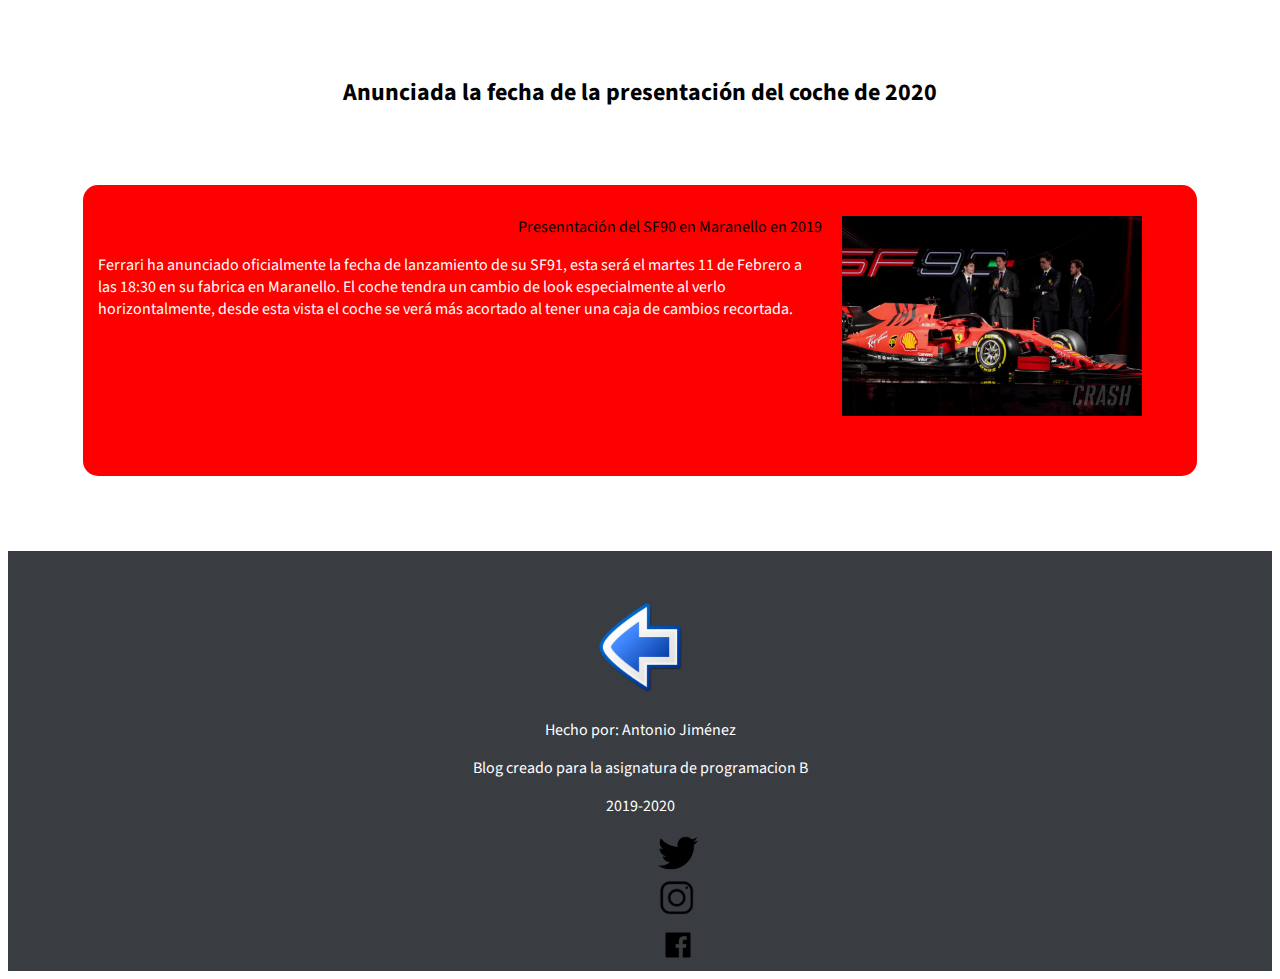
<file: articles/presentacionferrari2020.html>
<!DOCTYPE html>
<html lang="en">

<head>
    <meta charset="UTF-8">
    <meta name="viewport" content="width=device-width, initial-scale=1.0">
    <meta http-equiv="X-UA-Compatible" content="ie=edge">
    <title>Document</title>
    <link rel="stylesheet" href="./styleferrari.css" type="text/css">
    <link href="https://fonts.googleapis.com/css?family=Source+Sans+Pro&display=swap" rel="stylesheet">
</head>

<body>
    <header>
        <h2>Anunciada la fecha de la presentación del coche de 2020</h2>
    </header>
    <main>
        <article>
            <figure>
                <picture>
                    <source media="(max-width:799px)"
                        srcset="../images/presentacionferrari2020/presentacionferrari2020_500x333px.jpg">
                    <source media="(max-width:800px)"
                        srcset="../images/presentacionferrari2020/presentacionferrari2020_900x600px.jpg">
                    <img src="../images/presentacionferrari2020/presentacionferrari2020_900x600px.jpg" width="300"
                        style="float:right; margin: 0px 0px 10px 20px" alt="Coche de F1 2021"
                        onClick="alert('Presentación del SF90 en maranello en 2019')">
                </picture>
                <figcaption style="text-align:end">
                    Presenntación del SF90 en Maranello en 2019
                </figcaption>
            </figure>
            <p>
                Ferrari ha anunciado oficialmente la fecha de lanzamiento de su SF91, esta será el martes 11 de Febrero
                a las 18:30 en su fabrica en Maranello. El coche tendra un cambio de look especialmente al verlo
                horizontalmente, desde esta vista el coche se verá más acortado al tener una caja de cambios recortada.
            </p>
        </article>
    </main>
    <footer>
        <p><a href="../index.html#presentacionferrari"><img alt="Volver a la página principal" src="../images/back.png"
                    width="100"></a></p>
        <p>Hecho por: Antonio Jiménez</p>
        <p>Blog creado para la asignatura de programacion B</p>
        <p>2019-2020</p>
        <a href="https://twitter.com/byAEG7">
            <picture class="logos">
                <img src="../icons/39379.png" width="40" alt="Logo Twitter">
            </picture>
        </a>
        <a href="https://www.instagram.com/antonio.jimenez7/">
            <picture class="logos">
                <img src="../icons/02c85a60b3970ef0dfdee9ac16bb0586_png-icon-transparent-background_1600-1600.png"
                    width="40" alt="Logo Instagram">
            </picture>
        </a>
        <a href="https://www.facebook.com/antonio.jimenezriquelmeloperena">
            <picture class="logos" id="facebook">
                <img src="../icons/facebook-logo-clipart-black-and-white-18.png" width="40" alt="Logo Facebook">
            </picture>
        </a>
    </footer>
</body>

</html>
</file>
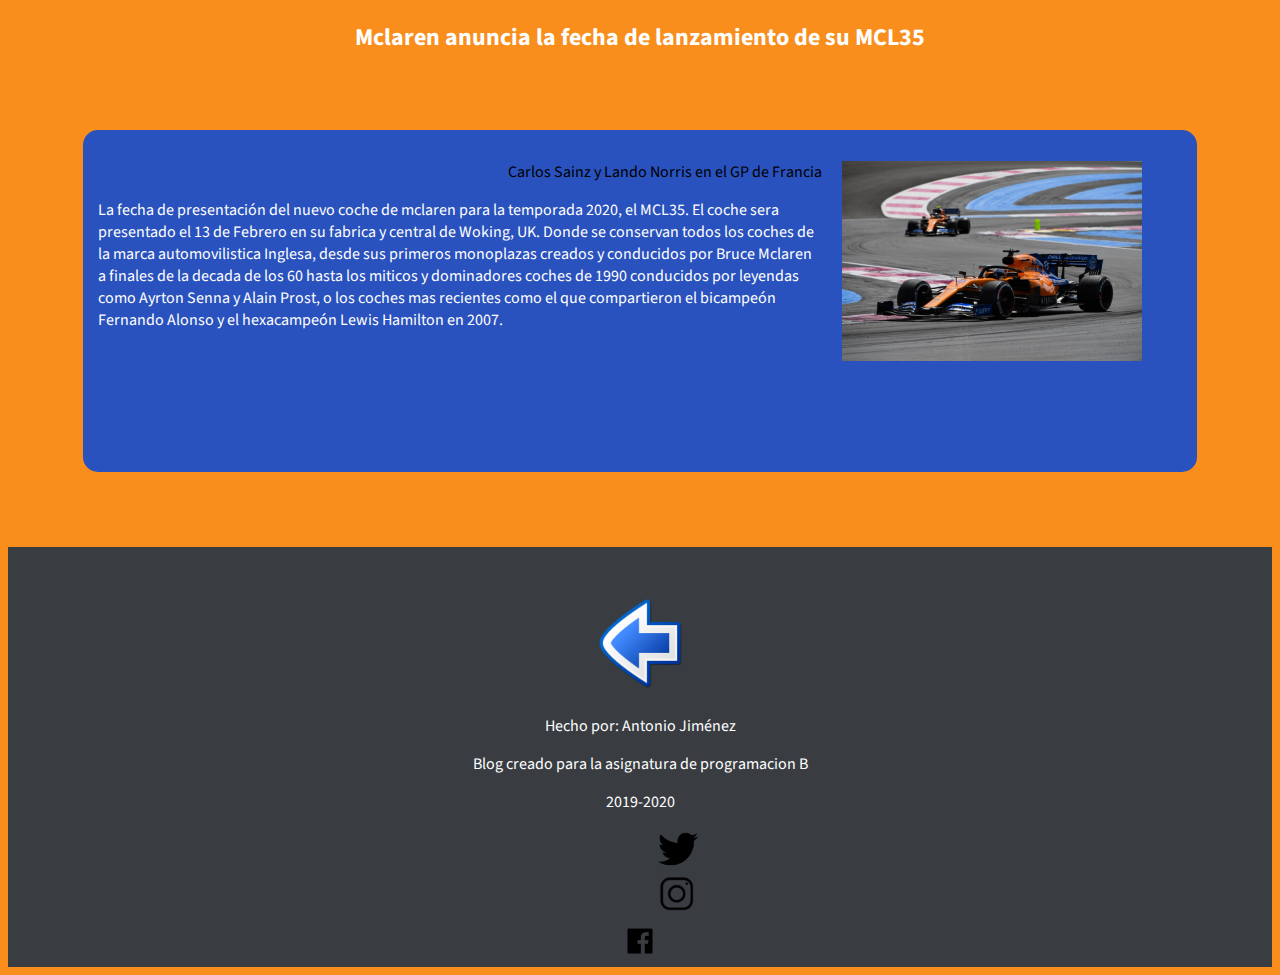
<file: articles/presentacionmclaren2020.html>
<!DOCTYPE html>
<html lang="en">

<head>
    <meta charset="UTF-8">
    <meta name="viewport" content="width=device-width, initial-scale=1.0">
    <meta http-equiv="X-UA-Compatible" content="ie=edge">
    <title>Document</title>
    <link rel="stylesheet" href="./stylemclaren.css" type="text/css">
    <link href="https://fonts.googleapis.com/css?family=Source+Sans+Pro&display=swap" rel="stylesheet">
</head>

<body>
    <header>
        <h2>Mclaren anuncia la fecha de lanzamiento de su
            MCL35</h2>
    </header>
    <main>
        <article>
            <figure>
                <picture>
                    <source media="(max-width:799px)"
                        srcset="../images/presentacionmclaren2020/mclarenfra600x400px.jpg">
                    <source media="(max-width:800px)"
                        srcset="../images/presentacionmclaren2020/mclarenfra900x600px.jpg">
                    <img src="../images/presentacionmclaren2020/mclarenfra900x600px.jpg" width="300"
                        style="float:right; margin: 0px 0px 10px 20px" alt="Coche de F1 2021"
                        onClick="alert('Carlos Sainz y Lando Norris en el GP de Francia')">
                </picture>
                <figcaption style="text-align:end">
                    Carlos Sainz y Lando Norris en el GP de Francia
                </figcaption>
            </figure>
            <p>
                La fecha de presentación del nuevo coche de mclaren para la temporada 2020, el MCL35. El coche sera
                presentado el 13 de Febrero en su fabrica y central de Woking, UK. Donde se conservan todos los coches
                de la marca automovilistica Inglesa, desde sus primeros monoplazas creados y conducidos por Bruce
                Mclaren a finales de la decada de los 60 hasta los miticos y dominadores coches de 1990 conducidos por
                leyendas como Ayrton Senna y Alain Prost, o los coches mas recientes como el que compartieron el
                bicampeón Fernando Alonso y el hexacampeón Lewis Hamilton en 2007.
            </p>
        </article>
    </main>
    <footer>
        <p><a href="../index.html#mclaren2020"><img alt="Volver a la página principal" src="../images/back.png"
                    width="100"></a></p>
        <p>Hecho por: Antonio Jiménez</p>
        <p>Blog creado para la asignatura de programacion B</p>
        <p>2019-2020</p>
        <a href="https://twitter.com/byAEG7">
            <picture class="logos">
                <img src="../icons/39379.png" width="40" alt="Logo Twitter">
            </picture>
        </a>
        <a href="https://www.instagram.com/antonio.jimenez7/">
            <picture class="logos">
                <img src="../icons/02c85a60b3970ef0dfdee9ac16bb0586_png-icon-transparent-background_1600-1600.png"
                    width="40" alt="Logo Instagram">
            </picture>
        </a>
        <a href="https://www.facebook.com/antonio.jimenezriquelmeloperena">
            <picture class="logos" id="facebook">
                <img src="../icons/facebook-logo-clipart-black-and-white-18.png" width="40" alt="Logo Facebook">
            </picture>
        </a>
    </footer>
</body>

</html>
</file>
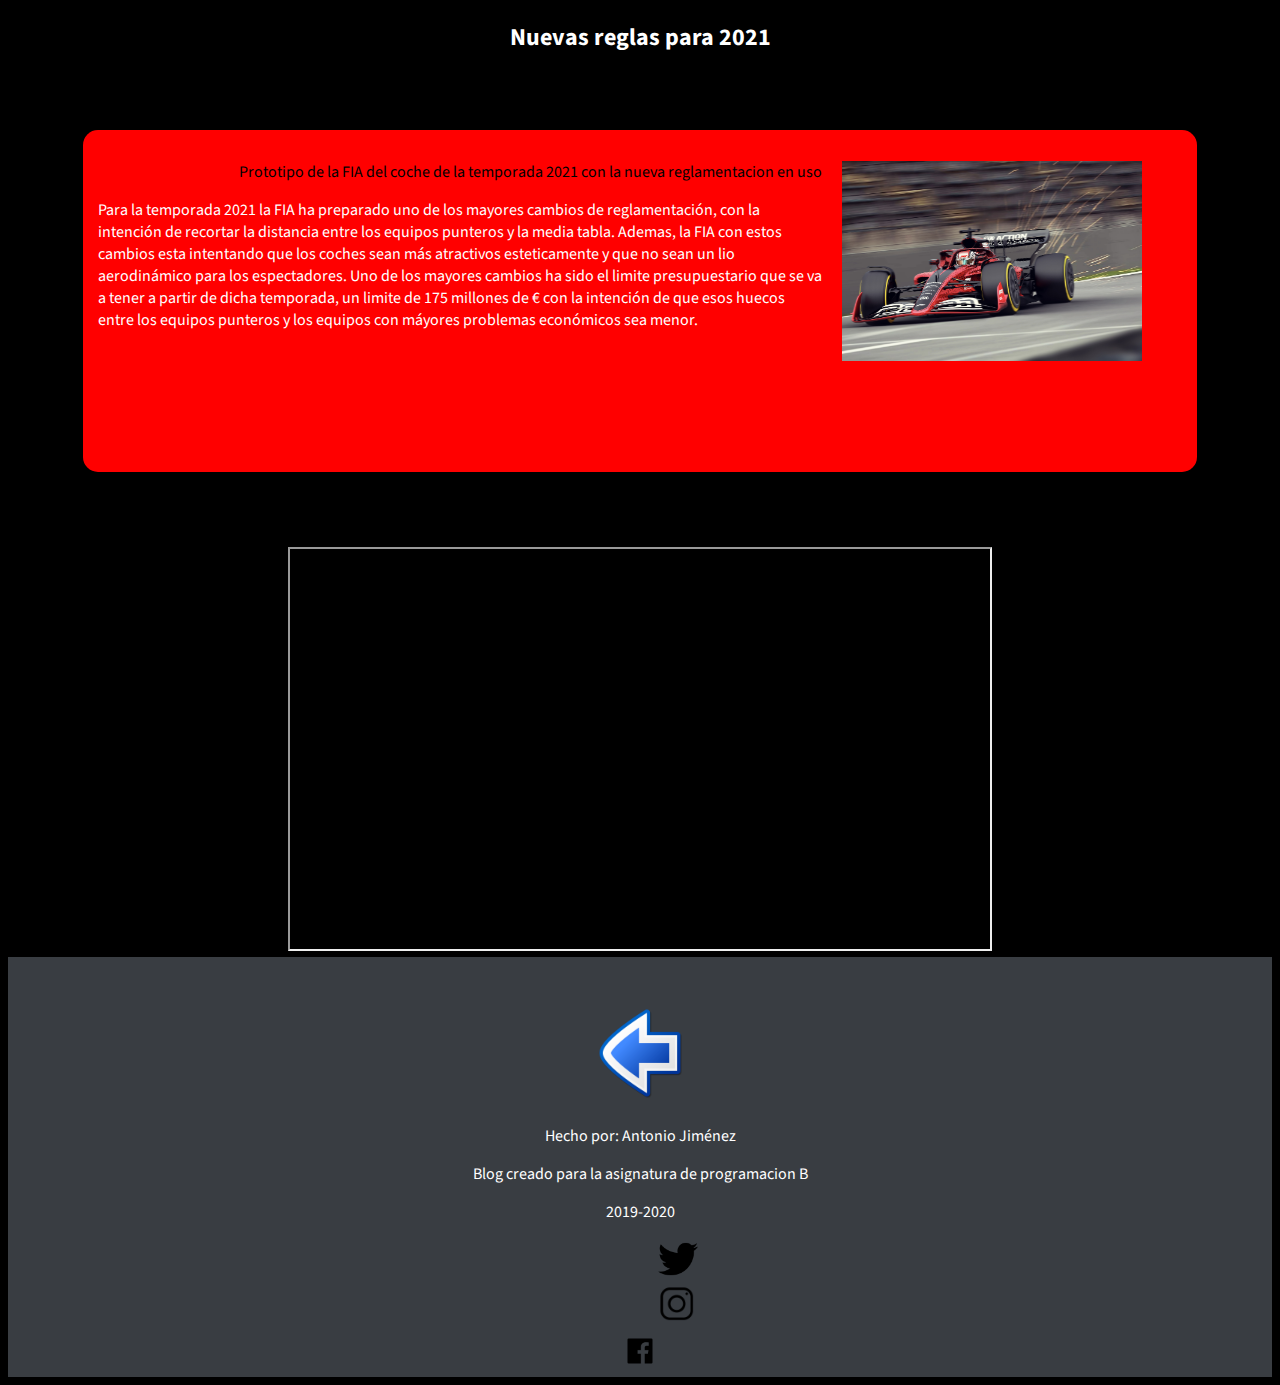
<file: articles/reglas2021.html>
<!DOCTYPE html>
<html lang="es">

<head>
    <meta charset="UTF-8">
    <meta name="viewport" content="width=device-width, initial-scale=1.0">
    <meta http-equiv="X-UA-Compatible" content="ie=edge">
    <meta name="author" content="Antonio Jiménez">
    <meta name="description" content="Página sobre el mundial de Formula 1">
    <meta name="keywords" content="Formula 1, F1, Mundial, Formula One">
    <meta name="robots" content="index,follow">
    <link rel="stylesheet" href="./stylenoticiasprincipales.css" type="text/css">
    <title>Formula 1</title>
    <link rel="icon" type="image/png" href="../icons/Icono.png">
    <link href="https://fonts.googleapis.com/css?family=Source+Sans+Pro&display=swap" rel="stylesheet">
</head>

<body>
    <header>
        <h2>Nuevas reglas para 2021</h2>
    </header>
    <main>
        <article>
            <figure>
                <picture>
                    <source media="(max-width:799px)" srcset="../images/reglas2021/f12021900x600px.jpg">
                    <source media="(max-width:800px)" srcset="../images/reglas2021/f120212000x1334px.jpg">
                    <img src="../images/reglas2021/f120212000x1334px.jpg" width="300"
                        style="float:right; margin: 0px 0px 10px 20px" alt="Coche de F1 2021"
                        onClick="alert('Este coche es de la temporada 2021')">
                </picture>
                <figcaption style="text-align:end">
                    Prototipo de la FIA del coche de la temporada 2021 con la nueva reglamentacion en uso
                </figcaption>
            </figure>
            <p>
                Para la temporada 2021 la FIA ha preparado uno de los mayores cambios de reglamentación, con la
                intención de
                recortar la distancia entre los equipos punteros y la media tabla. Ademas, la FIA con estos cambios esta
                intentando que los coches sean más atractivos esteticamente y que no sean un lio aerodinámico para los
                espectadores. Uno de los mayores cambios ha sido el limite presupuestario que se va a tener a partir de
                dicha
                temporada, un limite de 175 millones de € con la intención de que esos huecos entre los equipos punteros
                y
                los
                equipos con máyores problemas económicos sea menor.
            </p>
        </article>
    </main>
    <aside>
        <iframe width="700" height="400" src="https://www.youtube.com/embed/hk-JKrs0rrc"
            allow="accelerometer; autoplay; encrypted-media; gyroscope; picture-in-picture" allowfullscreen></iframe>
    </aside>
    <footer>
        <p><a href="../index.html#reglas2021"><img alt="Volver a la página principal" src="../images/back.png"
                    width="100"></a></p>
        <p>Hecho por: Antonio Jiménez</p>
        <p>Blog creado para la asignatura de programacion B</p>
        <p>2019-2020</p>
        <a href="https://twitter.com/byAEG7">
            <picture class="logos">
                <img src="../icons/39379.png" width="40" alt="Logo Twitter">
            </picture>
        </a>
        <a href="https://www.instagram.com/antonio.jimenez7/">
            <picture class="logos">
                <img src="../icons/02c85a60b3970ef0dfdee9ac16bb0586_png-icon-transparent-background_1600-1600.png"
                    width="40" alt="Logo Instagram">
            </picture>
        </a>
        <a href="https://www.facebook.com/antonio.jimenezriquelmeloperena">
            <picture class="logos" id="facebook">
                <img src="../icons/facebook-logo-clipart-black-and-white-18.png" width="40" alt="Logo Facebook">
            </picture>
        </a>
    </footer>
</body>

</html>
</file>
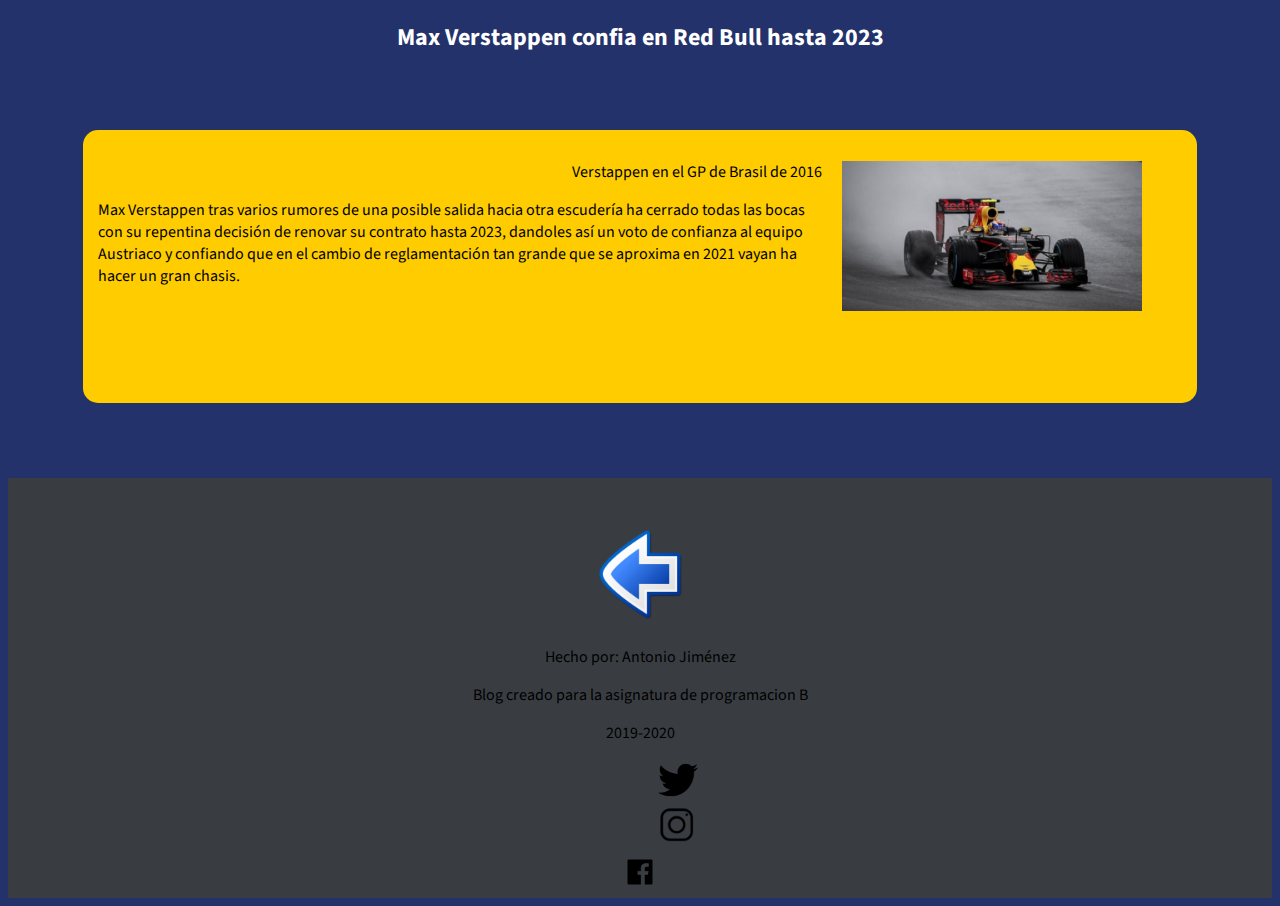
<file: articles/verstappen2023.html>
<!DOCTYPE html>
<html lang="en">

<head>
    <meta charset="UTF-8">
    <meta name="viewport" content="width=device-width, initial-scale=1.0">
    <meta http-equiv="X-UA-Compatible" content="ie=edge">
    <title>Document</title>
    <link rel="stylesheet" href="./styleredbull.css" type="text/css">
    <link href="https://fonts.googleapis.com/css?family=Source+Sans+Pro&display=swap" rel="stylesheet">
</head>

<body>
    <header>
        <h2>Max Verstappen confia en Red Bull hasta 2023</h2>
    </header>
    <main>
        <article>
            <figure>
                <picture>
                    <source media="(max-width:799px)" srcset="../images/verstappen2023/verstappenbra2016_480x240px.jpg">
                    <source media="(max-width:800px)" srcset="../images/verstappen2023/verstappenbra2016_720x360px.jpg">
                    <img src="../images/verstappen2023/verstappenbra2016_720x360px.jpg" width="300"
                        style="float:right; margin: 0px 0px 10px 20px" alt="Coche de F1 2021"
                        onClick="alert('Verstappen en el GP de Brasil de 2016')">
                </picture>
                <figcaption style="text-align:end">
                    Verstappen en el GP de Brasil de 2016
                </figcaption>
            </figure>
            <p>
                Max Verstappen tras varios rumores de una posible salida hacia otra escudería ha cerrado todas las bocas
                con su repentina decisión de renovar su contrato hasta 2023, dandoles así un voto de confianza al equipo
                Austriaco y confiando que en el cambio de reglamentación tan grande que se aproxima en 2021 vayan ha
                hacer un gran chasis.
            </p>
        </article>
    </main>
    <footer>
        <p><a href="../index.html#verstappen2023"><img alt="Volver a la página principal" src="../images/back.png"
                    width="100"></a></p>
        <p>Hecho por: Antonio Jiménez</p>
        <p>Blog creado para la asignatura de programacion B</p>
        <p>2019-2020</p>
        <a href="https://twitter.com/byAEG7">
            <picture class="logos">
                <img src="../icons/39379.png" width="40" alt="Logo Twitter">
            </picture>
        </a>
        <a href="https://www.instagram.com/antonio.jimenez7/">
            <picture class="logos">
                <img src="../icons/02c85a60b3970ef0dfdee9ac16bb0586_png-icon-transparent-background_1600-1600.png"
                    width="40" alt="Logo Instagram">
            </picture>
        </a>
        <a href="https://www.facebook.com/antonio.jimenezriquelmeloperena">
            <picture class="logos" id="facebook">
                <img src="../icons/facebook-logo-clipart-black-and-white-18.png" width="40" alt="Logo Facebook">
            </picture>
        </a>
    </footer>
</body>

</html>
</file>
<file: articles/styleredbull.css>
body
{
    background-color:#23326a;
    font-family: 'Source Sans Pro', sans-serif;
}
h2
{
    color: white;
    text-align: center;
}
p
{
    color:black
}
footer
{
    background-color: #393D42;
    text-align: center;
    padding-top: 30px;
    color: white;
}
.logos
{
    margin: 650px;
}
table
{
    width:70%; border-collapse:collapse;
    background-color:red;
}
td
{
    border:2px solid black;
    text-align: center;
}
#facebook
{
    display: block;
    margin: auto;
    text-align: center;
}
article
{
    background-color: #FFCC00;
    padding: 15px 15px 100px 15px;
    margin: 75px;
    border-radius: 15px;
}
aside
{
    text-align: center;
}
</file>
<file: articles/stylemclaren.css>
body
{
    background-color:#F98E1D;
    font-family: 'Source Sans Pro', sans-serif;
}
h2
{
    color: white;
    text-align: center;
}
p
{
    color:white
}
footer
{
    background-color: #393D42;
    text-align: center;
    padding-top: 30px;
    color: white;
}
.logos
{
    margin: 650px;
}
table
{
    width:70%; border-collapse:collapse;
    background-color:red;
}
td
{
    border:2px solid black;
    text-align: center;
}
#facebook
{
    display: block;
    margin: auto;
    text-align: center;
}
article
{
    background-color: #2a52be;
    padding: 15px 15px 125px 15px;
    margin: 75px;
    border-radius: 15px;
}
aside
{
    text-align: center;
}
</file>
<file: style.css>
/* Aquí estoy poniendo los colores del fondo de la página web y del color del tecto */
/* Tambien he añadido el estilo que quiero que tengan mis tablas*/
body
{
    font-family: 'Source Sans Pro', sans-serif;
    background-image:url(https://www.formula1.com/content/dam/fom-website/manual/Misc/2019-Races/France-2019/GettyImages-1157762558.jpg) ;
    background-attachment: fixed;
    opacity: 90%;
    background-color:white;
}
table
{
    width:70%; border-collapse:collapse;
    background-color:lightblue ;
}
nav
{
    text-align: center;
}
td
{
    border:2px solid black;
    text-align: center;
}
main
{
    color: black;
}
section
{
    background-color: red;
    color: white;
    margin: 200px;
    padding: 50px;
    text-align: center;
    align-items: center;
    border-radius: 10px;
    -webkit-box-shadow: 1px 1px 20px 7px #000000;
    -moz-box-shadow: 1px 1px 20px 7px #000000;
    text-shadow: 0px 1px 100px #000000;
}
article
{
    background-color: black;
    margin: 40px;
    padding: 10px;
    border-radius: 15px;
}
footer
{
    background-color: #393D42;
    text-align: center;
    padding-top: 30px;
    color: white;
}
#inicio
{
    display: block;
    margin: auto;
    text-align: center;
}
#facebook
{
    display: block;
    margin: auto;
    text-align: center;
}
.logos
{
    margin: 650px;
}
.Ferrari
{
    background-color: red;
    color: white;
}
#Ferraribackground
{
    background-color: white;
    color: black;
}
.RedBull
{
    background-color:#FFCC00;
}
#RedBullbackground
{
    background-color: #23326a
}
.Mclaren
{
    background-color:#2a52be;
    margin: 40px;
    padding: 10px;
    border-radius: 15px;
}
#Mclarenbackground
{
    background-color: #F98E1D
}
.barranav
{
    margin: 75px 50px 0px 50px;
}
.boton {
    -webkit-border-radius: 20px;
    -moz-border-radius: 20px;
    border-radius: 20px;
    height: 42px;
    line-height: 42px;
    color: #000000;
    font-family: Arial;
    width: 150px;
    font-size: 15px;
    font-weight: 400;
    padding: 37px;
    background-color: #FF0000;
    box-shadow: 1px 1px 20px 7px #000000;
    -webkit-box-shadow: 1px 1px 20px 7px #000000;
    -moz-box-shadow: 1px 1px 20px 7px #000000;
    text-shadow: 0px 1px 100px #000000;
    border: solid black 1px;
    text-decoration: none;
    display: inline-block;
    cursor: pointer;
    text-align: center;
    margin: 10px;
}
.boton:hover
{
    background: magenta;
    border: solid #A300FF 1px;
    -webkit-border-radius: 20px;
    -moz-border-radius: 20px;
    border-radius: 20px;
    text-decoration: none;
}
</file>
<file: articles/stylenoticiasprincipales.css>
body
{
    background-color:black;
    font-family: 'Source Sans Pro', sans-serif;
}
h2
{
    color: white;
    text-align: center;
}
p
{
    color:white
}
table
{
    width:70%; border-collapse:collapse;
    background-color:red;
}
footer
{
    background-color: #393D42;
    text-align: center;
    padding-top: 30px;
    color: white;
}
.logos
{
    margin: 650px;
}
td
{
    border:2px solid black;
    text-align: center;
}
#facebook
{
    display: block;
    margin: auto;
    text-align: center;
}
article
{
    background-color: red;
    padding: 15px 15px 125px 15px;
    margin: 75px;
    border-radius: 15px;
}
aside
{
    text-align: center;
}
</file>
<file: articles/styleformulario.css>
body
{
    background-color:lightblue;
    font-family: 'Source Sans Pro', sans-serif;
}
h2
{
    text-align: center;
}
header
{
    text-align: center;
}
footer
{
    background-color: #393D42;
    text-align: center;
    padding-top: 30px;
    color: white;
}
.logos
{
    margin: 650px;
}
table
{
    width:70%; border-collapse:collapse;
    background-color:red;
}
td
{
    border:2px solid black;
    text-align: center;
}
#facebook
{
    display: block;
    margin: auto;
    text-align: center;
}
article
{
    background-color: #FFCC00;
    padding: 15px 15px 100px 15px;
    margin: 75px;
    border-radius: 15px;
}
aside
{
    text-align: center;
}
</file>
<file: articles/styleferrari.css>
body
{
    background-color:white;
    font-family: 'Source Sans Pro', sans-serif;

}
h2
{
    color: black;
    text-align: center;
    margin-top: 75px;
}
p
{
    color:white;
    align-content: center;
}
footer
{
    background-color: #393D42;
    text-align: center;
    padding-top: 30px;
    color: white;
}
.logos
{
    margin: 650px;
}
article
{
    background-color: red;
    padding: 15px 15px 140px 15px;
    margin: 75px;
    border-radius: 15px;
}
aside
{
    text-align: center;
}
figure
{
    text-align: center;
}
</file>
